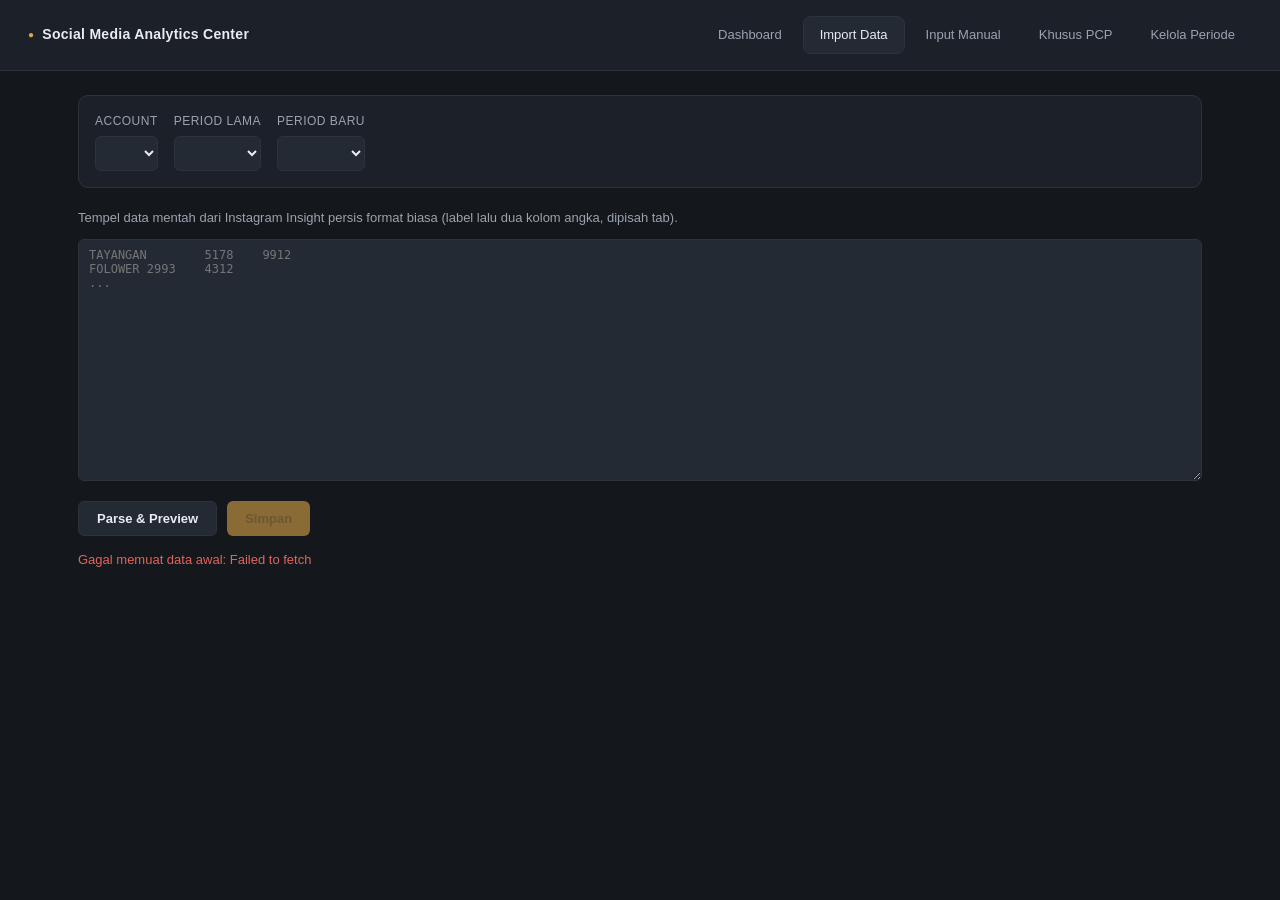
<file: input-import.html>
<!--
******************************************************************
 PROJECT      : Social Media Analytics Center
 MODULE       : Frontend - Web App
 FILE         : input-import.html
 VERSION      : v1.1.1
 AUTHOR       : Jimmy Team (dibantu Claude)
 CREATED      : 2026-08-19
 LAST UPDATE  : 2026-08-19

 DESCRIPTION
 ------------------------------------------------------------------
 Halaman Import Data — tempel teks mentah Instagram Insight,
 parse & preview, lalu simpan ke database. Dipecah dari
 index.html v1.0.0 (dulu tab "Import (Paste Data)").

 VERSION HISTORY
 ------------------------------------------------------------------
 v1.0.0
 - Initial Release.

 v1.1.0
 - Menambahkan link nav "Kelola Periode" (manage-periods.html).

 v1.1.1
 - Menambahkan query version (?v=x.x.x) di setiap <script>/<link>
   untuk cache busting (lihat index.html v1.2.1).

 DEPENDENCIES
 ------------------------------------------------------------------
 Required : css/app.css, js/api.js, js/common.js, js/input-import.js
******************************************************************
-->
<!DOCTYPE html>
<html lang="id">
<head>
<meta charset="UTF-8">
<meta name="viewport" content="width=device-width, initial-scale=1.0">
<title>Import Data — Social Media Analytics Center</title>
<link rel="stylesheet" href="css/app.css?v=1.4.0">
</head>
<body>

<header class="topbar">
  <div class="brand">
    <span class="brand-mark">●</span>
    <span class="brand-text">Social Media Analytics Center</span>
  </div>
  <nav class="page-nav">
    <a href="index.html" class="nav-link">Dashboard</a>
    <a href="input-import.html" class="nav-link active">Import Data</a>
    <a href="input-manual.html" class="nav-link">Input Manual</a>
    <a href="input-pcp.html" class="nav-link">Khusus PCP</a>
    <a href="manage-periods.html" class="nav-link">Kelola Periode</a>
  </nav>
</header>

<main>
  <section class="page">
    <div class="controls-bar">
      <label>Account
        <select id="i-account"></select>
      </label>
      <label>Period Lama
        <select id="i-period-old"></select>
      </label>
      <label>Period Baru
        <select id="i-period-new"></select>
      </label>
    </div>

    <p class="hint">Tempel data mentah dari Instagram Insight persis format biasa (label lalu dua kolom angka, dipisah tab).</p>
    <textarea id="i-raw" rows="16" placeholder="TAYANGAN&#9;5178&#9;9912&#10;FOLOWER&#9;2993&#9;4312&#10;..."></textarea>
    <div class="button-row">
      <button id="i-preview" class="btn-secondary">Parse &amp; Preview</button>
      <button id="i-save" class="btn-primary" disabled>Simpan</button>
    </div>
    <div id="i-preview-area"></div>
    <div id="i-status" class="status-msg"></div>
  </section>
</main>

<script src="js/api.js?v=1.0.2"></script>
<script src="js/common.js?v=1.1.0"></script>
<script src="js/input-import.js?v=1.1.0"></script>
</body>
</html>
</file>
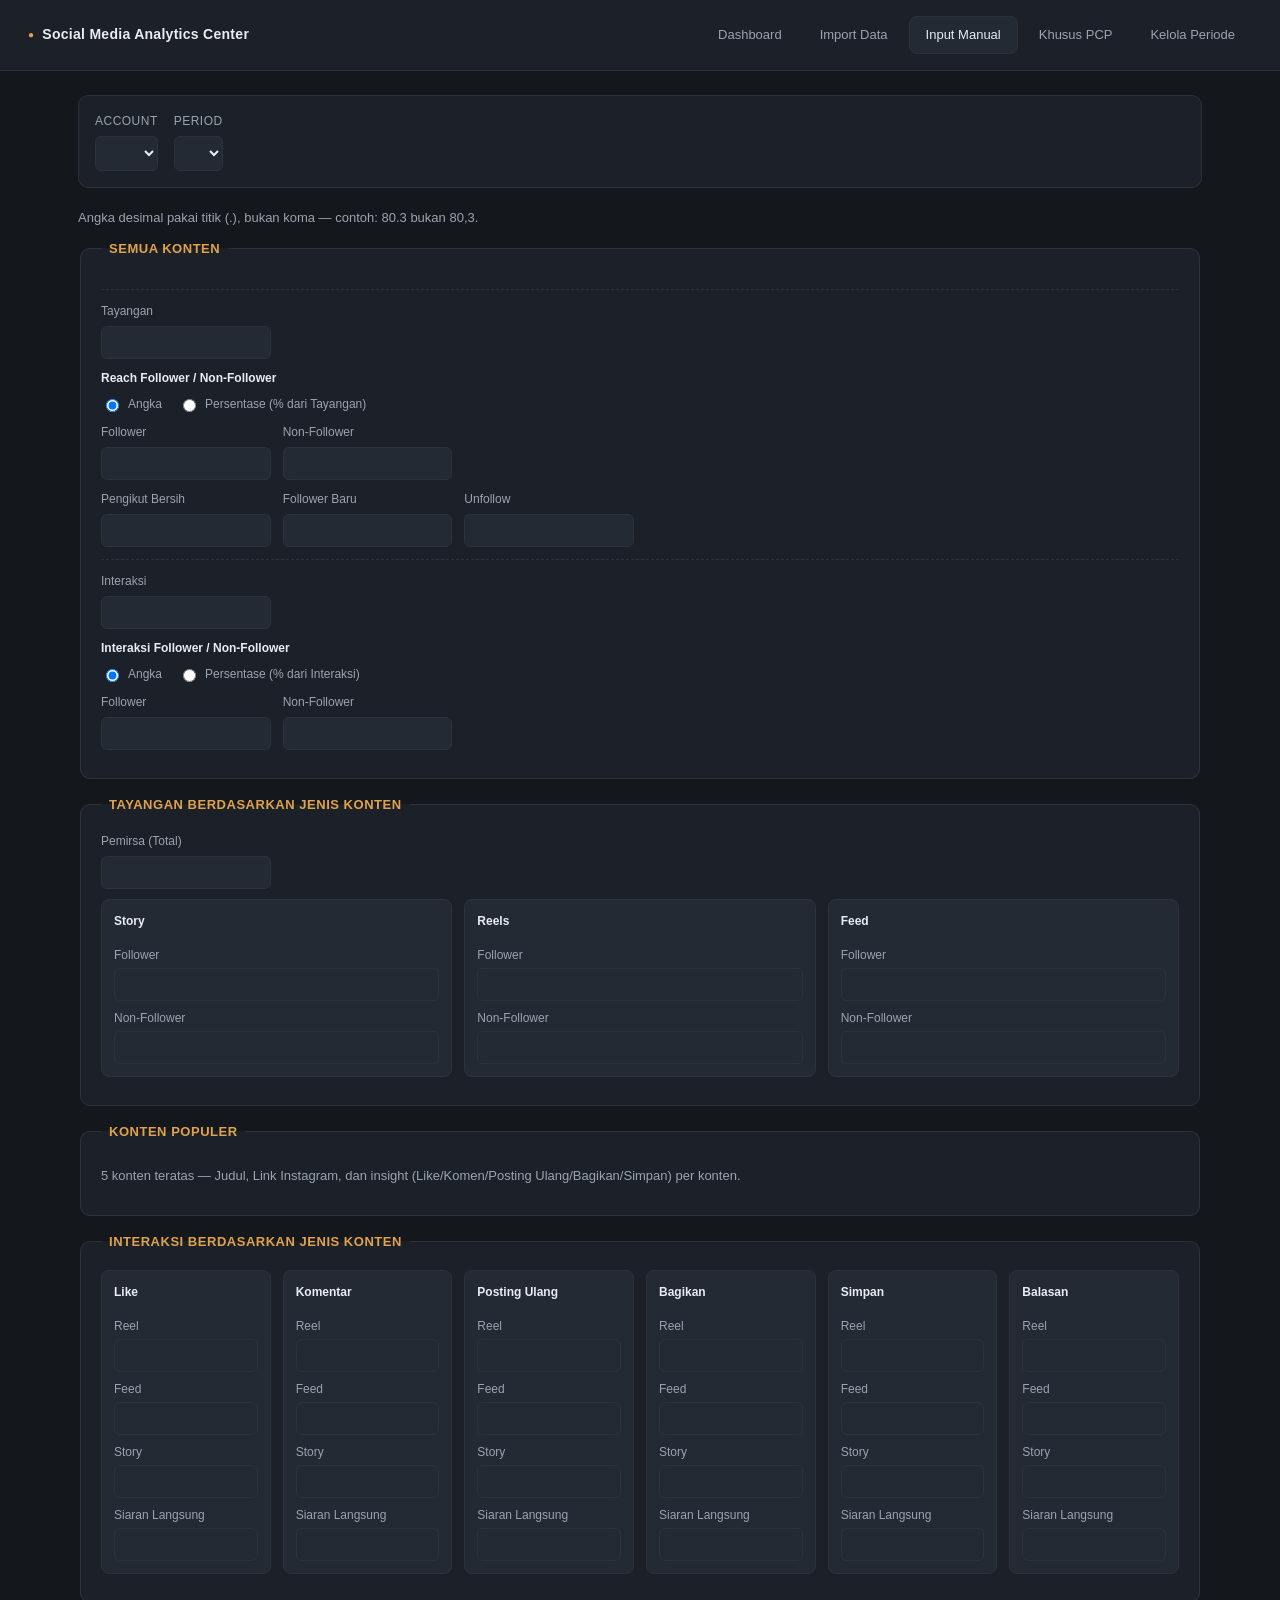
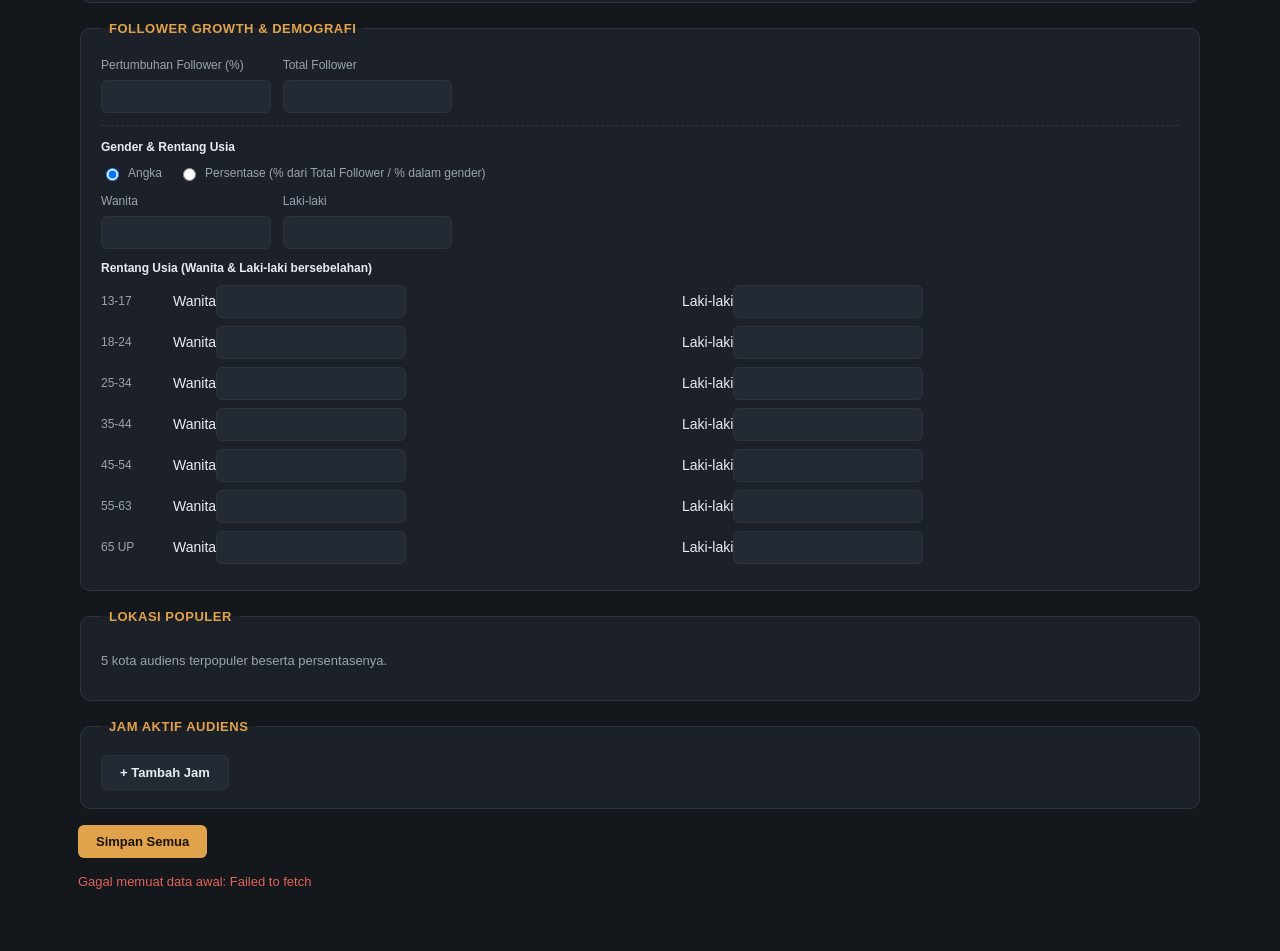
<file: input-manual.html>
<!--
******************************************************************
 PROJECT      : Social Media Analytics Center
 MODULE       : Frontend - Web App
 FILE         : input-manual.html
 VERSION      : v2.2.0
 AUTHOR       : Jimmy Team (dibantu Claude)
 CREATED      : 2026-08-19
 LAST UPDATE  : 2026-08-19

 DESCRIPTION
 ------------------------------------------------------------------
 Halaman Input Manual — form lengkap semua field data satu periode.

 VERSION HISTORY
 ------------------------------------------------------------------
 v1.0.0
 - Initial Release. Form per-baris via dropdown Sheet Tujuan.

 v2.0.0 — REDESIGN TOTAL
 - Diganti jadi satu form utuh semua field, dengan toggle
   Angka/Persentase untuk field yang rawan dikirim dalam format persen.

 v2.1.0
 - Konten Populer: field Tag diganti Link, ditambah insight
   per-konten (Like, Komen, Posting Ulang, Bagikan, Simpan).
 - Engagement: struktur dibalik — header per metrik.
 - Rentang Usia: satu baris per rentang usia.
 - Ditambahkan section baru "Lokasi Populer".

 v2.1.1
 - Label "Nama Negara" diganti "Nama Kota".

 v2.1.2
 - Menambahkan query version (?v=x.x.x) di setiap <script>/<link>
   untuk cache busting.

 v2.2.0
 - Restrukturisasi urutan & pengelompokan field (tidak ada
   perubahan ID, jadi input-manual.js TIDAK PERLU diganti):
   1. "Semua Konten" dipecah jadi 3 blok berkelompok:
      (a) Tayangan + toggle Reach Follower/Non-Follower jadi satu
          blok, (b) Pengikut Bersih + Follower Baru + Unfollow jadi
          satu baris, (c) Interaksi + toggle Interaksi Follower/
          Non-Follower jadi satu blok.
   2. Section "Engagement per Metrik" di-rename jadi "Interaksi
      Berdasarkan Jenis Konten" dan dipindah ke urutan tepat
      setelah Konten Populer (sebelumnya di bawah Lokasi Populer).
   3. Section "Lokasi Populer" dipindah ke setelah Follower Growth
      & Demografi (sebelumnya sebelum Engagement).
 - Urutan akhir: Semua Konten -> Tayangan Berdasarkan Jenis Konten
   -> Konten Populer -> Interaksi Berdasarkan Jenis Konten ->
   Follower Growth & Demografi -> Lokasi Populer -> Jam Aktif.

 DEPENDENCIES
 ------------------------------------------------------------------
 Required : css/app.css, js/api.js, js/common.js, js/input-manual.js

 CATATAN SHEET
 ------------------------------------------------------------------
 Sheet TOP_CONTENT butuh kolom tambahan: like, komen, posting_ulang,
 bagikan, simpan (selain account_id, period_id, rank, content_type,
 title, tag, link yang sudah ada).
 Sheet baru TOP_LOCATIONS butuh kolom: account_id, period_id, rank,
 location_name, percentage.
******************************************************************
-->
<!DOCTYPE html>
<html lang="id">
<head>
<meta charset="UTF-8">
<meta name="viewport" content="width=device-width, initial-scale=1.0">
<title>Input Manual — Social Media Analytics Center</title>
<link rel="stylesheet" href="css/app.css?v=1.4.0">
</head>
<body>

<header class="topbar">
  <div class="brand">
    <span class="brand-mark">●</span>
    <span class="brand-text">Social Media Analytics Center</span>
  </div>
  <nav class="page-nav">
    <a href="index.html" class="nav-link">Dashboard</a>
    <a href="input-import.html" class="nav-link">Import Data</a>
    <a href="input-manual.html" class="nav-link active">Input Manual</a>
    <a href="input-pcp.html" class="nav-link">Khusus PCP</a>
    <a href="manage-periods.html" class="nav-link">Kelola Periode</a>
  </nav>
</header>

<main>
  <section class="page">

    <div class="controls-bar">
      <label>Account
        <select id="mf-account"></select>
      </label>
      <label>Period
        <select id="mf-period"></select>
      </label>
    </div>
    <p class="hint">Angka desimal pakai titik (.), bukan koma — contoh: 80.3 bukan 80,3.</p>

    <!-- ============ 1. SEMUA KONTEN ============ -->
    <fieldset class="form-section">
      <legend>Semua Konten</legend>

      <!-- Blok A: Tayangan + Reach Follower/Non-Follower -->
      <div class="mode-toggle-block">
        <div class="field-grid">
          <label>Tayangan<input type="number" id="mf-tayangan"></label>
        </div>
        <span class="mode-toggle-title">Reach Follower / Non-Follower</span>
        <div class="mode-toggle">
          <label><input type="radio" name="mf-reach-mode" value="COUNT" checked> Angka</label>
          <label><input type="radio" name="mf-reach-mode" value="PERCENT"> Persentase (% dari Tayangan)</label>
        </div>
        <div class="field-grid">
          <label>Follower<input type="number" step="0.01" id="mf-reach-follower"></label>
          <label>Non-Follower<input type="number" step="0.01" id="mf-reach-nonfollower"></label>
        </div>
      </div>

      <!-- Blok B: Pengikut Bersih + Follower Baru + Unfollow -->
      <div class="field-grid">
        <label>Pengikut Bersih<input type="number" id="mf-pengikut-bersih"></label>
        <label>Follower Baru<input type="number" id="mf-follower-baru"></label>
        <label>Unfollow<input type="number" id="mf-unfollow"></label>
      </div>

      <!-- Blok C: Interaksi + Interaksi Follower/Non-Follower -->
      <div class="mode-toggle-block">
        <div class="field-grid">
          <label>Interaksi<input type="number" id="mf-interaksi"></label>
        </div>
        <span class="mode-toggle-title">Interaksi Follower / Non-Follower</span>
        <div class="mode-toggle">
          <label><input type="radio" name="mf-interaksi-mode" value="COUNT" checked> Angka</label>
          <label><input type="radio" name="mf-interaksi-mode" value="PERCENT"> Persentase (% dari Interaksi)</label>
        </div>
        <div class="field-grid">
          <label>Follower<input type="number" step="0.01" id="mf-interaksi-follower"></label>
          <label>Non-Follower<input type="number" step="0.01" id="mf-interaksi-nonfollower"></label>
        </div>
      </div>
    </fieldset>

    <!-- ============ 2. TAYANGAN BERDASARKAN JENIS KONTEN ============ -->
    <fieldset class="form-section">
      <legend>Tayangan Berdasarkan Jenis Konten</legend>
      <div class="field-grid">
        <label>Pemirsa (Total)<input type="number" id="mf-pemirsa"></label>
      </div>
      <div class="field-grid three-col">
        <div>
          <span class="mode-toggle-title">Story</span>
          <label>Follower<input type="number" id="mf-story-follower"></label>
          <label>Non-Follower<input type="number" id="mf-story-nonfollower"></label>
        </div>
        <div>
          <span class="mode-toggle-title">Reels</span>
          <label>Follower<input type="number" id="mf-reels-follower"></label>
          <label>Non-Follower<input type="number" id="mf-reels-nonfollower"></label>
        </div>
        <div>
          <span class="mode-toggle-title">Feed</span>
          <label>Follower<input type="number" id="mf-feed-follower"></label>
          <label>Non-Follower<input type="number" id="mf-feed-nonfollower"></label>
        </div>
      </div>
    </fieldset>

    <!-- ============ 3. KONTEN POPULAR ============ -->
    <fieldset class="form-section">
      <legend>Konten Populer</legend>
      <p class="hint">5 konten teratas — Judul, Link Instagram, dan insight (Like/Komen/Posting Ulang/Bagikan/Simpan) per konten.</p>
      <div id="mf-top-content-rows"></div>
    </fieldset>

    <!-- ============ 4. INTERAKSI BERDASARKAN JENIS KONTEN ============ -->
    <fieldset class="form-section">
      <legend>Interaksi Berdasarkan Jenis Konten</legend>
      <div class="field-grid four-col">
        <div>
          <span class="mode-toggle-title">Like</span>
          <label>Reel<input type="number" id="mf-eng-reels-like"></label>
          <label>Feed<input type="number" id="mf-eng-feed-like"></label>
          <label>Story<input type="number" id="mf-eng-story-like"></label>
          <label>Siaran Langsung<input type="number" id="mf-eng-live-like"></label>
        </div>
        <div>
          <span class="mode-toggle-title">Komentar</span>
          <label>Reel<input type="number" id="mf-eng-reels-komen"></label>
          <label>Feed<input type="number" id="mf-eng-feed-komen"></label>
          <label>Story<input type="number" id="mf-eng-story-komen"></label>
          <label>Siaran Langsung<input type="number" id="mf-eng-live-komen"></label>
        </div>
        <div>
          <span class="mode-toggle-title">Posting Ulang</span>
          <label>Reel<input type="number" id="mf-eng-reels-posting_ulang"></label>
          <label>Feed<input type="number" id="mf-eng-feed-posting_ulang"></label>
          <label>Story<input type="number" id="mf-eng-story-posting_ulang"></label>
          <label>Siaran Langsung<input type="number" id="mf-eng-live-posting_ulang"></label>
        </div>
        <div>
          <span class="mode-toggle-title">Bagikan</span>
          <label>Reel<input type="number" id="mf-eng-reels-bagikan"></label>
          <label>Feed<input type="number" id="mf-eng-feed-bagikan"></label>
          <label>Story<input type="number" id="mf-eng-story-bagikan"></label>
          <label>Siaran Langsung<input type="number" id="mf-eng-live-bagikan"></label>
        </div>
        <div>
          <span class="mode-toggle-title">Simpan</span>
          <label>Reel<input type="number" id="mf-eng-reels-simpan"></label>
          <label>Feed<input type="number" id="mf-eng-feed-simpan"></label>
          <label>Story<input type="number" id="mf-eng-story-simpan"></label>
          <label>Siaran Langsung<input type="number" id="mf-eng-live-simpan"></label>
        </div>
        <div>
          <span class="mode-toggle-title">Balasan</span>
          <label>Reel<input type="number" id="mf-eng-reels-balasan"></label>
          <label>Feed<input type="number" id="mf-eng-feed-balasan"></label>
          <label>Story<input type="number" id="mf-eng-story-balasan"></label>
          <label>Siaran Langsung<input type="number" id="mf-eng-live-balasan"></label>
        </div>
      </div>
    </fieldset>

    <!-- ============ 5. FOLLOWER GROWTH + RENTANG USIA ============ -->
    <fieldset class="form-section">
      <legend>Follower Growth &amp; Demografi</legend>
      <div class="field-grid">
        <label>Pertumbuhan Follower (%)<input type="number" step="0.01" id="mf-growth-percent"></label>
        <label>Total Follower<input type="number" id="mf-total-follower"></label>
      </div>

      <div class="mode-toggle-block">
        <span class="mode-toggle-title">Gender &amp; Rentang Usia</span>
        <div class="mode-toggle">
          <label><input type="radio" name="mf-gender-mode" value="COUNT" checked> Angka</label>
          <label><input type="radio" name="mf-gender-mode" value="PERCENT"> Persentase (% dari Total Follower / % dalam gender)</label>
        </div>
        <div class="field-grid">
          <label>Wanita<input type="number" step="0.01" id="mf-wanita"></label>
          <label>Laki-laki<input type="number" step="0.01" id="mf-lakilaki"></label>
        </div>

        <span class="mode-toggle-title">Rentang Usia (Wanita &amp; Laki-laki bersebelahan)</span>
        <div class="age-row">
          <span class="age-row-label">13-17</span>
          <label>Wanita<input type="number" step="0.01" id="mf-age-wanita-13-17"></label>
          <label>Laki-laki<input type="number" step="0.01" id="mf-age-pria-13-17"></label>
        </div>
        <div class="age-row">
          <span class="age-row-label">18-24</span>
          <label>Wanita<input type="number" step="0.01" id="mf-age-wanita-18-24"></label>
          <label>Laki-laki<input type="number" step="0.01" id="mf-age-pria-18-24"></label>
        </div>
        <div class="age-row">
          <span class="age-row-label">25-34</span>
          <label>Wanita<input type="number" step="0.01" id="mf-age-wanita-25-34"></label>
          <label>Laki-laki<input type="number" step="0.01" id="mf-age-pria-25-34"></label>
        </div>
        <div class="age-row">
          <span class="age-row-label">35-44</span>
          <label>Wanita<input type="number" step="0.01" id="mf-age-wanita-35-44"></label>
          <label>Laki-laki<input type="number" step="0.01" id="mf-age-pria-35-44"></label>
        </div>
        <div class="age-row">
          <span class="age-row-label">45-54</span>
          <label>Wanita<input type="number" step="0.01" id="mf-age-wanita-45-54"></label>
          <label>Laki-laki<input type="number" step="0.01" id="mf-age-pria-45-54"></label>
        </div>
        <div class="age-row">
          <span class="age-row-label">55-63</span>
          <label>Wanita<input type="number" step="0.01" id="mf-age-wanita-55-63"></label>
          <label>Laki-laki<input type="number" step="0.01" id="mf-age-pria-55-63"></label>
        </div>
        <div class="age-row">
          <span class="age-row-label">65 UP</span>
          <label>Wanita<input type="number" step="0.01" id="mf-age-wanita-65-up"></label>
          <label>Laki-laki<input type="number" step="0.01" id="mf-age-pria-65-up"></label>
        </div>
      </div>
    </fieldset>

    <!-- ============ 6. LOKASI POPULER ============ -->
    <fieldset class="form-section">
      <legend>Lokasi Populer</legend>
      <p class="hint">5 kota audiens terpopuler beserta persentasenya.</p>
      <div id="mf-top-location-rows"></div>
    </fieldset>

    <!-- ============ 7. JAM AKTIV ============ -->
    <fieldset class="form-section">
      <legend>Jam Aktif Audiens</legend>
      <div id="mf-activity-rows"></div>
      <button id="mf-activity-add" type="button" class="btn-secondary">+ Tambah Jam</button>
    </fieldset>

    <div class="button-row">
      <button id="mf-save" class="btn-primary">Simpan Semua</button>
    </div>
    <div id="mf-status" class="status-msg"></div>

  </section>
</main>

<script src="js/api.js?v=1.0.2"></script>
<script src="js/common.js?v=1.1.0"></script>
<script src="js/input-manual.js?v=2.1.1"></script>
</body>
</html>
</file>
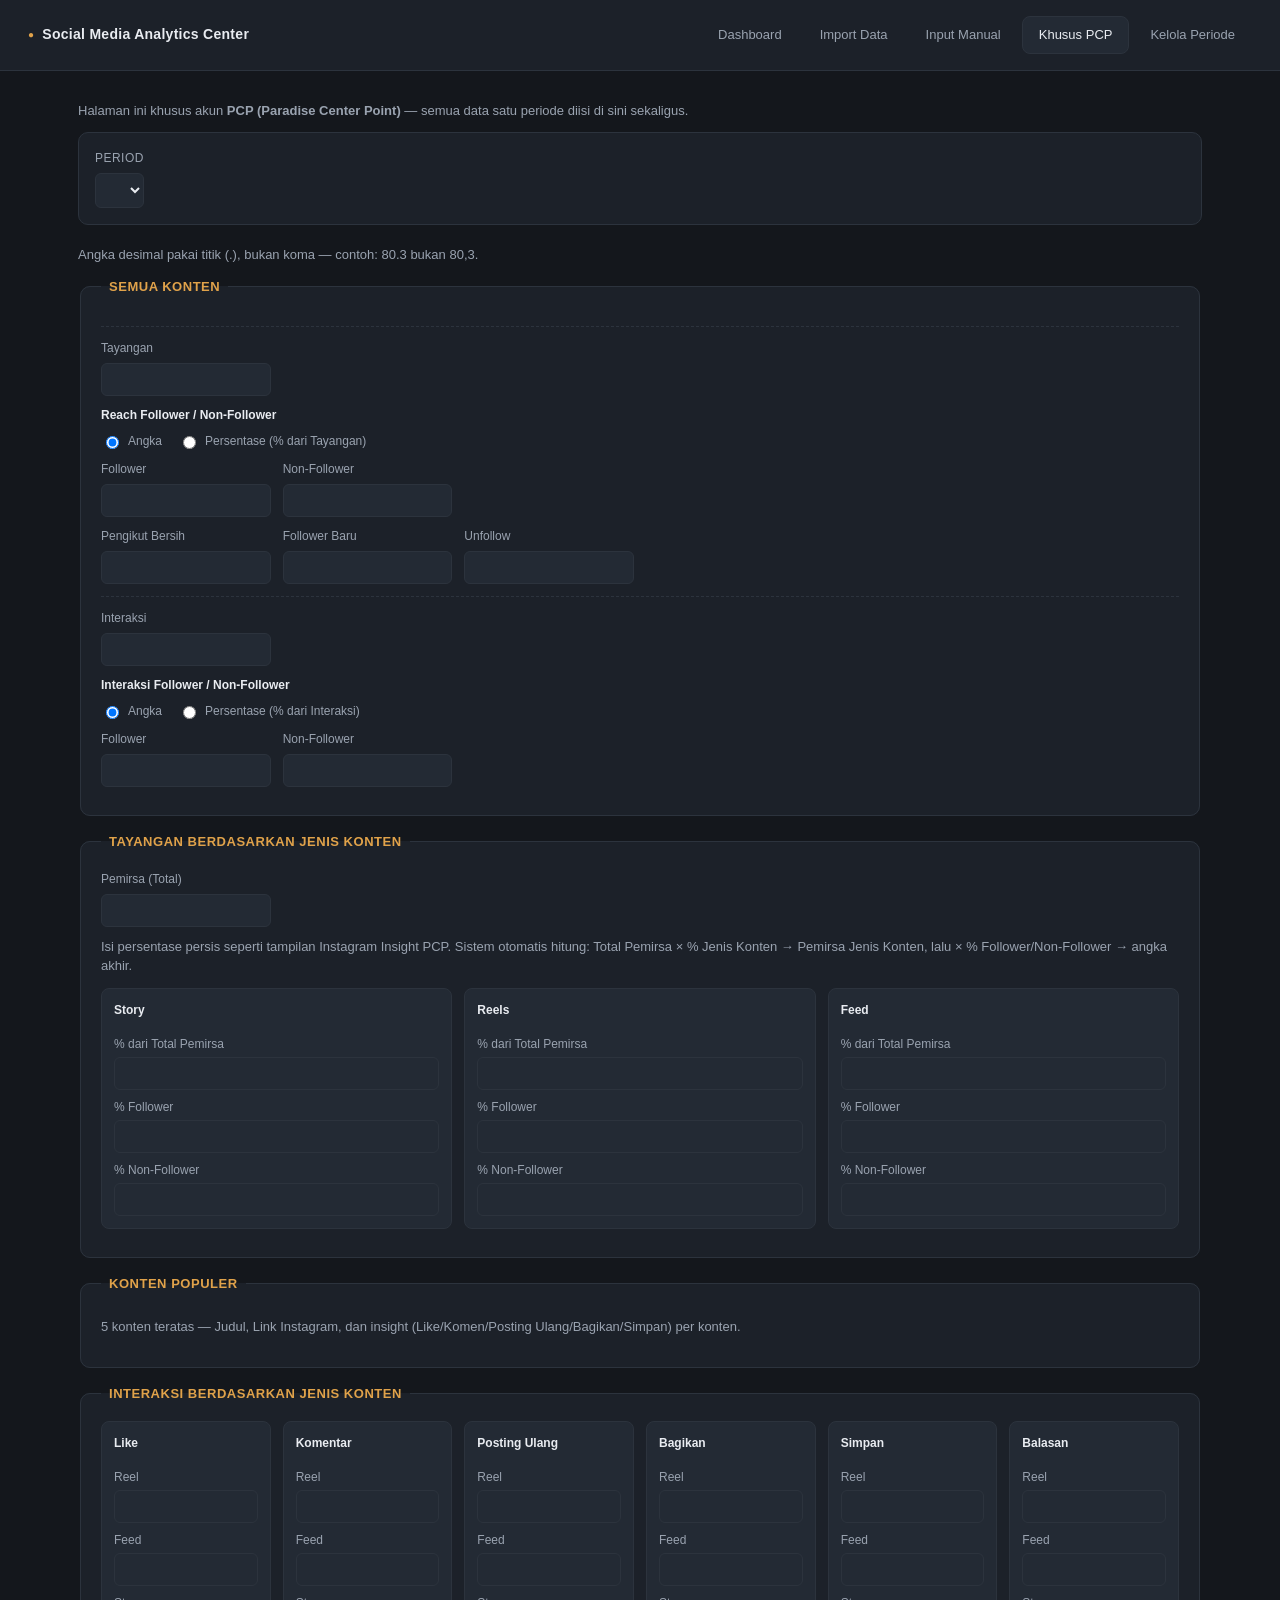
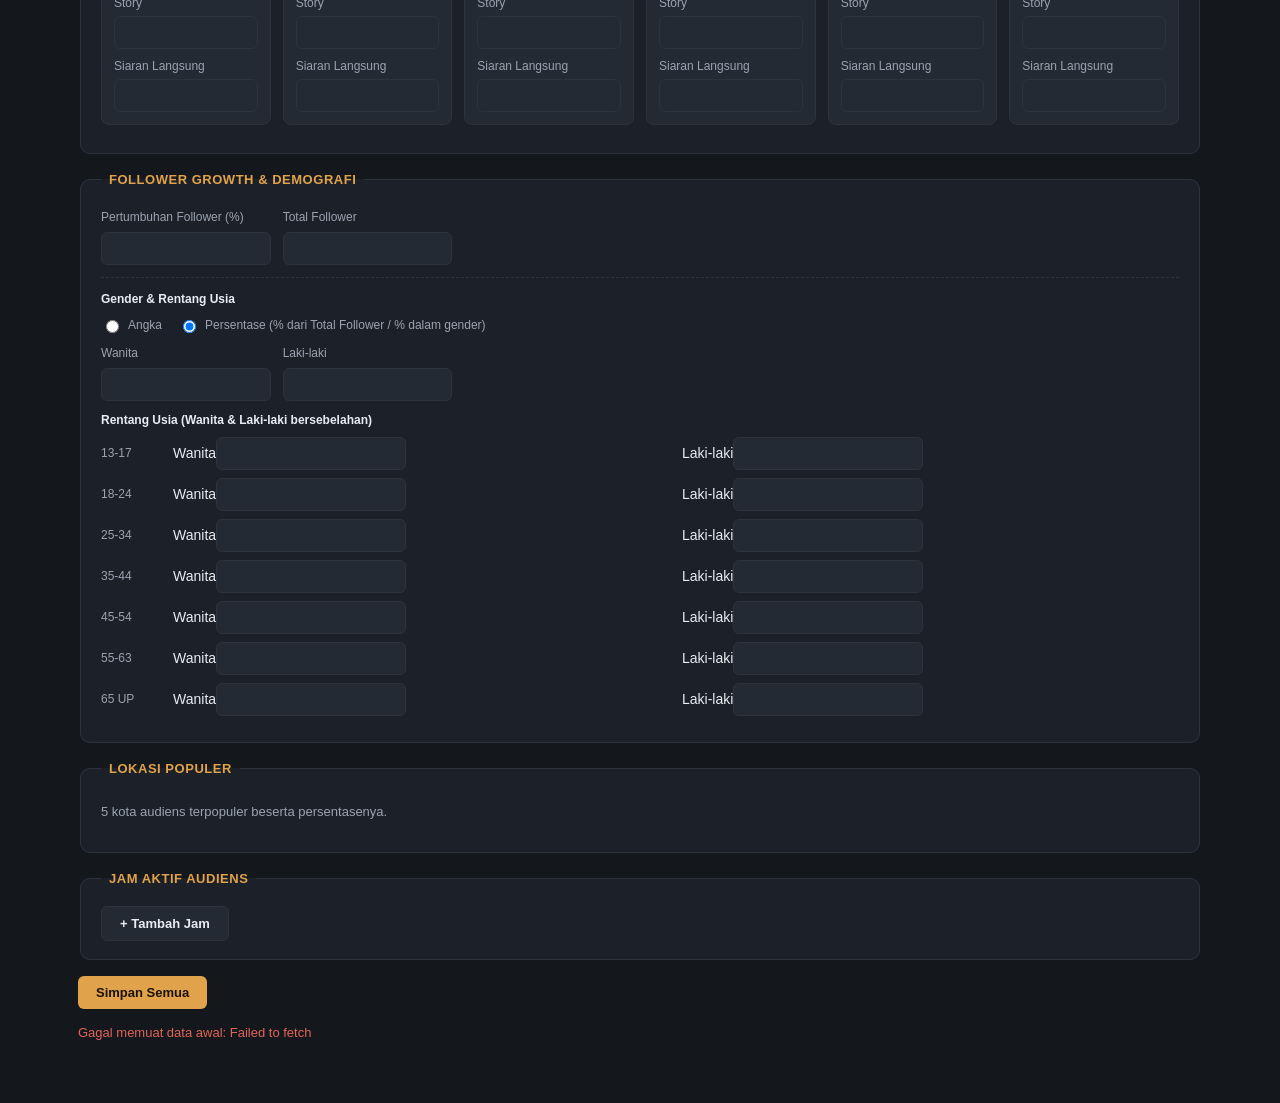
<file: input-pcp.html>
<!--
******************************************************************
 PROJECT      : Social Media Analytics Center
 MODULE       : Frontend - Web App
 FILE         : input-pcp.html
 VERSION      : v2.0.0
 AUTHOR       : Jimmy Team (dibantu Claude)
 CREATED      : 2026-08-19
 LAST UPDATE  : 2026-08-19

 DESCRIPTION
 ------------------------------------------------------------------
 Halaman Khusus PCP — REDESIGN TOTAL. Sebelumnya cuma berisi 2
 section (Pemirsa & Demografi) yang harus dilengkapi lewat halaman
 Input Manual terpisah untuk field lainnya. Sekarang satu halaman
 utuh persis struktur Input Manual (Semua Konten, Tayangan per
 Jenis Konten, Konten Populer, Interaksi per Jenis Konten, Follower
 Growth & Demografi, Lokasi Populer, Jam Aktif) — semua diisi dan
 disimpan sekali klik lewat action saveManualFull yang sama.

 Satu-satunya bagian yang beda dari Input Manual biasa: "Tayangan
 Berdasarkan Jenis Konten" diisi dalam bentuk PERSENTASE bertingkat
 (sesuai format Instagram Insight akun PCP), dihitung otomatis di
 browser jadi angka Follower/Non-Follower per jenis konten sebelum
 dikirim — TIDAK LAGI lewat action savePcpReachInput/
 savePcpAudienceInput yang lama (sheet PCP_REACH_INPUT dan
 PCP_AUDIENCE_INPUT jadi tidak terpakai lagi, boleh dibiarkan kosong).

 VERSION HISTORY
 ------------------------------------------------------------------
 v1.0.0
 - Initial Release. 2 section (Reach & Audience), pakai action
   savePcpReachInput/savePcpAudienceInput terpisah dari Input Manual.

 v1.1.0
 - Menambahkan link nav "Kelola Periode".

 v2.0.0 — REDESIGN TOTAL
 - Diganti jadi form lengkap 1 halaman (7 section, sama seperti
   Input Manual v2.2.0), account dikunci ke PCP (tidak ada dropdown
   Account). Section Tayangan per Jenis Konten pakai rumus
   persentase bertingkat, dihitung di browser (lihat input-pcp.js).
 - Semua field dikirim jadi satu lewat action saveManualFull —
   tidak perlu lagi action khusus PCP di backend.

 DEPENDENCIES
 ------------------------------------------------------------------
 Required : css/app.css, js/api.js, js/common.js, js/input-pcp.js

 CATATAN SHEET
 ------------------------------------------------------------------
 Sama seperti Input Manual: sheet TOP_CONTENT butuh kolom like,
 komen, posting_ulang, bagikan, simpan; sheet TOP_LOCATIONS harus
 sudah dibuat (account_id, period_id, rank, location_name, percentage).
 Sheet PCP_REACH_INPUT dan PCP_AUDIENCE_INPUT TIDAK dipakai lagi
 sejak versi ini — boleh dibiarkan kosong, tidak perlu dihapus.
******************************************************************
-->
<!DOCTYPE html>
<html lang="id">
<head>
<meta charset="UTF-8">
<meta name="viewport" content="width=device-width, initial-scale=1.0">
<title>Khusus PCP — Social Media Analytics Center</title>
<link rel="stylesheet" href="css/app.css?v=1.4.0">
</head>
<body>

<header class="topbar">
  <div class="brand">
    <span class="brand-mark">●</span>
    <span class="brand-text">Social Media Analytics Center</span>
  </div>
  <nav class="page-nav">
    <a href="index.html" class="nav-link">Dashboard</a>
    <a href="input-import.html" class="nav-link">Import Data</a>
    <a href="input-manual.html" class="nav-link">Input Manual</a>
    <a href="input-pcp.html" class="nav-link active">Khusus PCP</a>
    <a href="manage-periods.html" class="nav-link">Kelola Periode</a>
  </nav>
</header>

<main>
  <section class="page">

    <p class="hint">Halaman ini khusus akun <b>PCP (Paradise Center Point)</b> — semua data satu periode diisi di sini sekaligus.</p>
    <div class="controls-bar">
      <label>Period
        <select id="pf-period"></select>
      </label>
    </div>
    <p class="hint">Angka desimal pakai titik (.), bukan koma — contoh: 80.3 bukan 80,3.</p>

    <!-- ============ 1. SEMUA KONTEN ============ -->
    <fieldset class="form-section">
      <legend>Semua Konten</legend>

      <div class="mode-toggle-block">
        <div class="field-grid">
          <label>Tayangan<input type="number" id="pf-tayangan"></label>
        </div>
        <span class="mode-toggle-title">Reach Follower / Non-Follower</span>
        <div class="mode-toggle">
          <label><input type="radio" name="pf-reach-mode" value="COUNT" checked> Angka</label>
          <label><input type="radio" name="pf-reach-mode" value="PERCENT"> Persentase (% dari Tayangan)</label>
        </div>
        <div class="field-grid">
          <label>Follower<input type="number" step="0.01" id="pf-reach-follower"></label>
          <label>Non-Follower<input type="number" step="0.01" id="pf-reach-nonfollower"></label>
        </div>
      </div>

      <div class="field-grid">
        <label>Pengikut Bersih<input type="number" id="pf-pengikut-bersih"></label>
        <label>Follower Baru<input type="number" id="pf-follower-baru"></label>
        <label>Unfollow<input type="number" id="pf-unfollow"></label>
      </div>

      <div class="mode-toggle-block">
        <div class="field-grid">
          <label>Interaksi<input type="number" id="pf-interaksi"></label>
        </div>
        <span class="mode-toggle-title">Interaksi Follower / Non-Follower</span>
        <div class="mode-toggle">
          <label><input type="radio" name="pf-interaksi-mode" value="COUNT" checked> Angka</label>
          <label><input type="radio" name="pf-interaksi-mode" value="PERCENT"> Persentase (% dari Interaksi)</label>
        </div>
        <div class="field-grid">
          <label>Follower<input type="number" step="0.01" id="pf-interaksi-follower"></label>
          <label>Non-Follower<input type="number" step="0.01" id="pf-interaksi-nonfollower"></label>
        </div>
      </div>
    </fieldset>

    <!-- ============ 2. TAYANGAN BERDASARKAN JENIS KONTEN (RUMUS PCP) ============ -->
    <fieldset class="form-section">
      <legend>Tayangan Berdasarkan Jenis Konten</legend>
      <div class="field-grid">
        <label>Pemirsa (Total)<input type="number" id="pf-pemirsa"></label>
      </div>
      <p class="hint">Isi persentase persis seperti tampilan Instagram Insight PCP. Sistem otomatis hitung: Total Pemirsa × % Jenis Konten → Pemirsa Jenis Konten, lalu × % Follower/Non-Follower → angka akhir.</p>
      <div class="field-grid three-col">
        <div>
          <span class="mode-toggle-title">Story</span>
          <label>% dari Total Pemirsa<input type="number" step="0.01" id="pf-story-content-percent"></label>
          <label>% Follower<input type="number" step="0.01" id="pf-story-follower-percent"></label>
          <label>% Non-Follower<input type="number" step="0.01" id="pf-story-nonfollower-percent"></label>
        </div>
        <div>
          <span class="mode-toggle-title">Reels</span>
          <label>% dari Total Pemirsa<input type="number" step="0.01" id="pf-reels-content-percent"></label>
          <label>% Follower<input type="number" step="0.01" id="pf-reels-follower-percent"></label>
          <label>% Non-Follower<input type="number" step="0.01" id="pf-reels-nonfollower-percent"></label>
        </div>
        <div>
          <span class="mode-toggle-title">Feed</span>
          <label>% dari Total Pemirsa<input type="number" step="0.01" id="pf-feed-content-percent"></label>
          <label>% Follower<input type="number" step="0.01" id="pf-feed-follower-percent"></label>
          <label>% Non-Follower<input type="number" step="0.01" id="pf-feed-nonfollower-percent"></label>
        </div>
      </div>
    </fieldset>

    <!-- ============ 3. KONTEN POPULAR ============ -->
    <fieldset class="form-section">
      <legend>Konten Populer</legend>
      <p class="hint">5 konten teratas — Judul, Link Instagram, dan insight (Like/Komen/Posting Ulang/Bagikan/Simpan) per konten.</p>
      <div id="pf-top-content-rows"></div>
    </fieldset>

    <!-- ============ 4. INTERAKSI BERDASARKAN JENIS KONTEN ============ -->
    <fieldset class="form-section">
      <legend>Interaksi Berdasarkan Jenis Konten</legend>
      <div class="field-grid four-col">
        <div>
          <span class="mode-toggle-title">Like</span>
          <label>Reel<input type="number" id="pf-eng-reels-like"></label>
          <label>Feed<input type="number" id="pf-eng-feed-like"></label>
          <label>Story<input type="number" id="pf-eng-story-like"></label>
          <label>Siaran Langsung<input type="number" id="pf-eng-live-like"></label>
        </div>
        <div>
          <span class="mode-toggle-title">Komentar</span>
          <label>Reel<input type="number" id="pf-eng-reels-komen"></label>
          <label>Feed<input type="number" id="pf-eng-feed-komen"></label>
          <label>Story<input type="number" id="pf-eng-story-komen"></label>
          <label>Siaran Langsung<input type="number" id="pf-eng-live-komen"></label>
        </div>
        <div>
          <span class="mode-toggle-title">Posting Ulang</span>
          <label>Reel<input type="number" id="pf-eng-reels-posting_ulang"></label>
          <label>Feed<input type="number" id="pf-eng-feed-posting_ulang"></label>
          <label>Story<input type="number" id="pf-eng-story-posting_ulang"></label>
          <label>Siaran Langsung<input type="number" id="pf-eng-live-posting_ulang"></label>
        </div>
        <div>
          <span class="mode-toggle-title">Bagikan</span>
          <label>Reel<input type="number" id="pf-eng-reels-bagikan"></label>
          <label>Feed<input type="number" id="pf-eng-feed-bagikan"></label>
          <label>Story<input type="number" id="pf-eng-story-bagikan"></label>
          <label>Siaran Langsung<input type="number" id="pf-eng-live-bagikan"></label>
        </div>
        <div>
          <span class="mode-toggle-title">Simpan</span>
          <label>Reel<input type="number" id="pf-eng-reels-simpan"></label>
          <label>Feed<input type="number" id="pf-eng-feed-simpan"></label>
          <label>Story<input type="number" id="pf-eng-story-simpan"></label>
          <label>Siaran Langsung<input type="number" id="pf-eng-live-simpan"></label>
        </div>
        <div>
          <span class="mode-toggle-title">Balasan</span>
          <label>Reel<input type="number" id="pf-eng-reels-balasan"></label>
          <label>Feed<input type="number" id="pf-eng-feed-balasan"></label>
          <label>Story<input type="number" id="pf-eng-story-balasan"></label>
          <label>Siaran Langsung<input type="number" id="pf-eng-live-balasan"></label>
        </div>
      </div>
    </fieldset>

    <!-- ============ 5. FOLLOWER GROWTH + RENTANG USIA ============ -->
    <fieldset class="form-section">
      <legend>Follower Growth &amp; Demografi</legend>
      <div class="field-grid">
        <label>Pertumbuhan Follower (%)<input type="number" step="0.01" id="pf-growth-percent"></label>
        <label>Total Follower<input type="number" id="pf-total-follower"></label>
      </div>

      <div class="mode-toggle-block">
        <span class="mode-toggle-title">Gender &amp; Rentang Usia</span>
        <div class="mode-toggle">
          <label><input type="radio" name="pf-gender-mode" value="COUNT"> Angka</label>
          <label><input type="radio" name="pf-gender-mode" value="PERCENT" checked> Persentase (% dari Total Follower / % dalam gender)</label>
        </div>
        <div class="field-grid">
          <label>Wanita<input type="number" step="0.01" id="pf-wanita"></label>
          <label>Laki-laki<input type="number" step="0.01" id="pf-lakilaki"></label>
        </div>

        <span class="mode-toggle-title">Rentang Usia (Wanita &amp; Laki-laki bersebelahan)</span>
        <div class="age-row">
          <span class="age-row-label">13-17</span>
          <label>Wanita<input type="number" step="0.01" id="pf-age-wanita-13-17"></label>
          <label>Laki-laki<input type="number" step="0.01" id="pf-age-pria-13-17"></label>
        </div>
        <div class="age-row">
          <span class="age-row-label">18-24</span>
          <label>Wanita<input type="number" step="0.01" id="pf-age-wanita-18-24"></label>
          <label>Laki-laki<input type="number" step="0.01" id="pf-age-pria-18-24"></label>
        </div>
        <div class="age-row">
          <span class="age-row-label">25-34</span>
          <label>Wanita<input type="number" step="0.01" id="pf-age-wanita-25-34"></label>
          <label>Laki-laki<input type="number" step="0.01" id="pf-age-pria-25-34"></label>
        </div>
        <div class="age-row">
          <span class="age-row-label">35-44</span>
          <label>Wanita<input type="number" step="0.01" id="pf-age-wanita-35-44"></label>
          <label>Laki-laki<input type="number" step="0.01" id="pf-age-pria-35-44"></label>
        </div>
        <div class="age-row">
          <span class="age-row-label">45-54</span>
          <label>Wanita<input type="number" step="0.01" id="pf-age-wanita-45-54"></label>
          <label>Laki-laki<input type="number" step="0.01" id="pf-age-pria-45-54"></label>
        </div>
        <div class="age-row">
          <span class="age-row-label">55-63</span>
          <label>Wanita<input type="number" step="0.01" id="pf-age-wanita-55-63"></label>
          <label>Laki-laki<input type="number" step="0.01" id="pf-age-pria-55-63"></label>
        </div>
        <div class="age-row">
          <span class="age-row-label">65 UP</span>
          <label>Wanita<input type="number" step="0.01" id="pf-age-wanita-65-up"></label>
          <label>Laki-laki<input type="number" step="0.01" id="pf-age-pria-65-up"></label>
        </div>
      </div>
    </fieldset>

    <!-- ============ 6. LOKASI POPULER ============ -->
    <fieldset class="form-section">
      <legend>Lokasi Populer</legend>
      <p class="hint">5 kota audiens terpopuler beserta persentasenya.</p>
      <div id="pf-top-location-rows"></div>
    </fieldset>

    <!-- ============ 7. JAM AKTIV ============ -->
    <fieldset class="form-section">
      <legend>Jam Aktif Audiens</legend>
      <div id="pf-activity-rows"></div>
      <button id="pf-activity-add" type="button" class="btn-secondary">+ Tambah Jam</button>
    </fieldset>

    <div class="button-row">
      <button id="pf-save" class="btn-primary">Simpan Semua</button>
    </div>
    <div id="pf-status" class="status-msg"></div>

  </section>
</main>

<script src="js/api.js?v=1.0.2"></script>
<script src="js/common.js?v=1.1.0"></script>
<script src="js/input-pcp.js?v=2.0.0"></script>
</body>
</html>
</file>
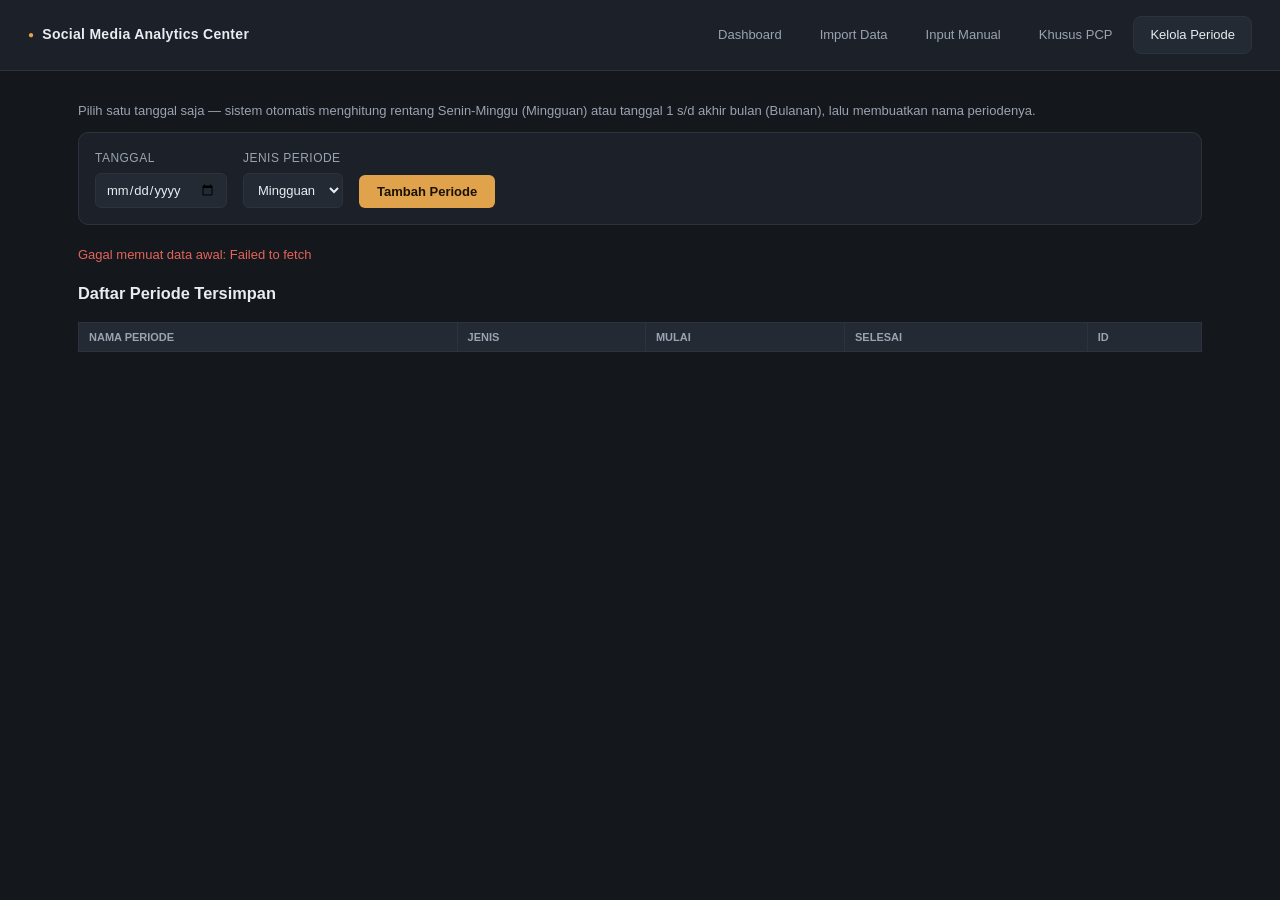
<file: manage-periods.html>
<!--
******************************************************************
 PROJECT      : Social Media Analytics Center
 MODULE       : Frontend - Web App
 FILE         : manage-periods.html
 VERSION      : v1.0.1
 AUTHOR       : Jimmy Team (dibantu Claude)
 CREATED      : 2026-08-19
 LAST UPDATE  : 2026-08-19

 DESCRIPTION
 ------------------------------------------------------------------
 Halaman Kelola Periode — tambah periode Mingguan/Bulanan cukup
 dengan memilih satu tanggal lewat date-picker. Sistem otomatis
 menghitung rentang tanggal, period_id, dan nama tampilannya,
 lalu menyimpannya ke sheet PERIODS. Tidak perlu edit sheet manual.

 VERSION HISTORY
 ------------------------------------------------------------------
 v1.0.0
 - Initial Release.

 v1.0.1
 - Menambahkan query version (?v=x.x.x) di setiap <script>/<link>
   untuk cache busting (lihat index.html v1.2.1).

 DEPENDENCIES
 ------------------------------------------------------------------
 Required : css/app.css, js/api.js, js/common.js, js/manage-periods.js
******************************************************************
-->
<!DOCTYPE html>
<html lang="id">
<head>
<meta charset="UTF-8">
<meta name="viewport" content="width=device-width, initial-scale=1.0">
<title>Kelola Periode — Social Media Analytics Center</title>
<link rel="stylesheet" href="css/app.css?v=1.3.0">
</head>
<body>

<header class="topbar">
  <div class="brand">
    <span class="brand-mark">●</span>
    <span class="brand-text">Social Media Analytics Center</span>
  </div>
  <nav class="page-nav">
    <a href="index.html" class="nav-link">Dashboard</a>
    <a href="input-import.html" class="nav-link">Import Data</a>
    <a href="input-manual.html" class="nav-link">Input Manual</a>
    <a href="input-pcp.html" class="nav-link">Khusus PCP</a>
    <a href="manage-periods.html" class="nav-link active">Kelola Periode</a>
  </nav>
</header>

<main>
  <section class="page">
    <p class="hint">Pilih satu tanggal saja — sistem otomatis menghitung rentang Senin-Minggu (Mingguan) atau tanggal 1 s/d akhir bulan (Bulanan), lalu membuatkan nama periodenya.</p>

    <div class="controls-bar">
      <label>Tanggal
        <input type="date" id="mp-date">
      </label>
      <label>Jenis Periode
        <select id="mp-type">
          <option value="WEEKLY">Mingguan</option>
          <option value="MONTHLY">Bulanan</option>
        </select>
      </label>
      <button id="mp-add" class="btn-primary">Tambah Periode</button>
    </div>
    <div id="mp-status" class="status-msg"></div>

    <h3>Daftar Periode Tersimpan</h3>
    <table class="preview-table" id="mp-list-table">
      <thead><tr><th>Nama Periode</th><th>Jenis</th><th>Mulai</th><th>Selesai</th><th>ID</th></tr></thead>
      <tbody id="mp-list-body"></tbody>
    </table>
  </section>
</main>

<script src="js/api.js?v=1.0.2"></script>
<script src="js/common.js?v=1.1.0"></script>
<script src="js/manage-periods.js?v=1.0.0"></script>
</body>
</html>
</file>
<file: css/app.css>
/******************************************************************
 * PROJECT      : Social Media Analytics Center
 * MODULE       : Frontend - Web App
 * FILE         : app.css
 * VERSION      : v1.4.0
 * AUTHOR       : Jimmy Team (dibantu Claude)
 * CREATED      : 2026-08-18
 * LAST UPDATE  : 2026-08-19
 *
 * DESCRIPTION
 * ----------------------------------------------------------------
 * Stylesheet tunggal untuk seluruh halaman (index.html,
 * input-import.html, input-manual.html, input-pcp.html,
 * manage-periods.html). Tema dark, aksen warna keemasan mengikuti
 * nuansa lounge/cafe.
 *
 * VERSION HISTORY
 * ----------------------------------------------------------------
 * v1.0.0
 * - Initial Release.
 *
 * v1.1.0
 * - Restrukturisasi: halaman dipecah jadi file terpisah. Style
 *   .tab-btn / .view / .input-tab-btn / .input-panel dihapus.
 * - Ditambahkan .page-nav / .nav-link untuk navigasi antar halaman.
 *
 * v1.2.0
 * - Ditambahkan style untuk form Input Manual redesign total:
 *   .form-section, .field-grid (+ .two-col/.three-col/.four-col),
 *   .mode-toggle-block, .mode-toggle, .mode-toggle-title,
 *   .top-content-row, .rank-label, .activity-row, .btn-remove-row.
 *
 * v1.3.0
 * - Ditambahkan .top-content-block/.top-content-header/.five-col
 *   untuk blok Konten Populer baru (Judul+Link+5 insight).
 * - Ditambahkan .top-content-insight/.top-content-insight-item
 *   untuk tampilan insight per konten di kartu Dashboard.
 * - Ditambahkan .age-row/.age-row-label untuk layout Rentang Usia
 *   satu baris per rentang (Wanita+Laki-laki bersebelahan).
 * - Ditambahkan .top-location-row untuk section Lokasi Populer.
 *
 * v1.4.0
 * - .mode-toggle-block:first-child dalam .form-section tidak lagi
 *   pakai border-top/margin-top, supaya blok pertama sebuah
 *   section (misal Tayangan+Reach di Semua Konten) tidak dobel
 *   garis pemisah dengan legend di atasnya.
 ******************************************************************/

/******************************************************************
 * THEME VARIABLES
 ******************************************************************/
:root {
  --bg: #14171c;
  --panel: #1c2129;
  --panel-alt: #232a34;
  --border: #2c333d;
  --text: #e9ecf1;
  --text-dim: #9aa3b0;
  --accent: #e0a24a;
  --accent-dim: #8a6a35;
  --up: #4caf7d;
  --down: #e2645a;
  --radius: 10px;
  font-family: 'Inter', -apple-system, BlinkMacSystemFont, 'Segoe UI', sans-serif;
}

* { box-sizing: border-box; }

body {
  margin: 0;
  background: var(--bg);
  color: var(--text);
  font-size: 14px;
  line-height: 1.5;
}

/******************************************************************
 * TOP BAR + PAGE NAVIGATION
 ******************************************************************/

.topbar {
  display: flex;
  align-items: center;
  justify-content: space-between;
  padding: 16px 28px;
  border-bottom: 1px solid var(--border);
  background: var(--panel);
}

.brand { display: flex; align-items: center; gap: 8px; font-weight: 600; letter-spacing: 0.02em; }
.brand-mark { color: var(--accent); font-size: 10px; }

.page-nav { display: flex; gap: 4px; flex-wrap: wrap; }
.nav-link {
  background: transparent;
  border: 1px solid transparent;
  color: var(--text-dim);
  padding: 8px 16px;
  border-radius: 8px;
  font-size: 13px;
  font-weight: 500;
  text-decoration: none;
}
.nav-link.active {
  background: var(--panel-alt);
  color: var(--text);
  border-color: var(--border);
}
.nav-link:hover:not(.active) { color: var(--text); }

/******************************************************************
 * PAGE LAYOUT
 ******************************************************************/

main { padding: 24px 28px 60px; max-width: 1180px; margin: 0 auto; }
.page { display: block; }

.controls-bar {
  display: flex;
  flex-wrap: wrap;
  gap: 16px;
  align-items: end;
  background: var(--panel);
  border: 1px solid var(--border);
  border-radius: var(--radius);
  padding: 16px;
  margin-bottom: 20px;
}
.controls-bar label {
  display: flex;
  flex-direction: column;
  gap: 6px;
  font-size: 12px;
  color: var(--text-dim);
  text-transform: uppercase;
  letter-spacing: 0.04em;
}

select, input[type="number"], input[type="text"], input[type="date"], textarea {
  background: var(--panel-alt);
  border: 1px solid var(--border);
  color: var(--text);
  border-radius: 6px;
  padding: 8px 10px;
  font-size: 13px;
  font-family: inherit;
}

textarea { width: 100%; resize: vertical; font-family: 'SF Mono', Consolas, monospace; font-size: 12px; }

.btn-primary, .btn-secondary {
  border: none;
  border-radius: 6px;
  padding: 9px 18px;
  font-size: 13px;
  font-weight: 600;
  cursor: pointer;
}
.btn-primary { background: var(--accent); color: #1a1206; }
.btn-primary:disabled { background: var(--accent-dim); color: #55483088; cursor: not-allowed; }
.btn-secondary { background: var(--panel-alt); border: 1px solid var(--border); color: var(--text); }

.button-row { display: flex; gap: 10px; margin: 14px 0; }

.status-msg { font-size: 13px; color: var(--text-dim); min-height: 18px; }
.status-msg.error { color: var(--down); }
.status-msg.success { color: var(--up); }

.hint { color: var(--text-dim); font-size: 13px; margin: 6px 0 12px; }

/******************************************************************
 * DASHBOARD CARDS
 ******************************************************************/

.dashboard-grid {
  display: grid;
  grid-template-columns: repeat(auto-fit, minmax(340px, 1fr));
  gap: 16px;
}

.card {
  background: var(--panel);
  border: 1px solid var(--border);
  border-radius: var(--radius);
  padding: 18px;
}
.card h3 {
  margin: 0 0 14px;
  font-size: 13px;
  text-transform: uppercase;
  letter-spacing: 0.05em;
  color: var(--text-dim);
}
.card.wide { grid-column: 1 / -1; }

.kpi-list { display: flex; flex-direction: column; gap: 10px; }
.kpi-row { display: flex; justify-content: space-between; align-items: baseline; padding-bottom: 8px; border-bottom: 1px solid var(--border); }
.kpi-row:last-child { border-bottom: none; padding-bottom: 0; }
.kpi-label { color: var(--text-dim); font-size: 13px; }
.kpi-value { font-size: 16px; font-weight: 600; }
.kpi-change { font-size: 12px; margin-left: 8px; }
.kpi-change.up { color: var(--up); }
.kpi-change.down { color: var(--down); }
.kpi-change.flat { color: var(--text-dim); }

.top-content-item { display: flex; gap: 12px; padding: 10px 0; border-bottom: 1px solid var(--border); }
.top-content-item:last-child { border-bottom: none; }
.rank-badge {
  width: 26px; height: 26px; border-radius: 50%;
  background: var(--panel-alt); border: 1px solid var(--border);
  display: flex; align-items: center; justify-content: center;
  font-size: 12px; font-weight: 700; color: var(--accent); flex-shrink: 0;
}
.top-content-title { font-weight: 600; font-size: 13px; }
.top-content-insight { display: flex; flex-wrap: wrap; gap: 10px; margin-top: 4px; }
.top-content-insight-item { font-size: 12px; color: var(--text-dim); }
.top-content-insight-item b { color: var(--text); }
.top-content-link { font-size: 12px; color: var(--accent); text-decoration: none; display: inline-block; margin-top: 4px; }

/******************************************************************
 * IMPORT / PCP TABLES
 ******************************************************************/

table.pcp-table { width: 100%; border-collapse: collapse; margin-bottom: 14px; }
table.pcp-table th, table.pcp-table td { border: 1px solid var(--border); padding: 8px; font-size: 13px; text-align: left; }
table.pcp-table th { background: var(--panel-alt); color: var(--text-dim); font-weight: 500; text-transform: uppercase; font-size: 11px; }
table.pcp-table input { width: 100%; }

.preview-table { width: 100%; border-collapse: collapse; margin: 14px 0; font-size: 13px; }
.preview-table th, .preview-table td { border: 1px solid var(--border); padding: 6px 10px; text-align: left; }
.preview-table th { background: var(--panel-alt); color: var(--text-dim); font-size: 11px; text-transform: uppercase; }

/******************************************************************
 * INPUT MANUAL — FORM LENGKAP
 ******************************************************************/

.form-section {
  background: var(--panel);
  border: 1px solid var(--border);
  border-radius: var(--radius);
  padding: 18px 20px;
  margin-bottom: 16px;
}
.form-section legend {
  padding: 0 8px;
  font-size: 13px;
  font-weight: 600;
  text-transform: uppercase;
  letter-spacing: 0.04em;
  color: var(--accent);
}

.field-grid {
  display: grid;
  grid-template-columns: repeat(auto-fill, minmax(160px, 1fr));
  gap: 12px;
  margin-bottom: 10px;
}
.field-grid label {
  display: flex;
  flex-direction: column;
  gap: 6px;
  font-size: 12px;
  color: var(--text-dim);
}
.field-grid.two-col { grid-template-columns: repeat(auto-fit, minmax(240px, 1fr)); }
.field-grid.three-col { grid-template-columns: repeat(auto-fit, minmax(200px, 1fr)); }
.field-grid.four-col { grid-template-columns: repeat(auto-fit, minmax(160px, 1fr)); }
.field-grid.five-col { grid-template-columns: repeat(auto-fit, minmax(120px, 1fr)); }
.field-grid.three-col > div,
.field-grid.four-col > div,
.field-grid.two-col > div {
  display: flex;
  flex-direction: column;
  gap: 8px;
  background: var(--panel-alt);
  border: 1px solid var(--border);
  border-radius: 8px;
  padding: 12px;
}
.field-grid.three-col > div label,
.field-grid.four-col > div label,
.field-grid.two-col > div label {
  display: flex;
  flex-direction: column;
  gap: 4px;
  font-size: 12px;
  color: var(--text-dim);
}

.mode-toggle-block {
  border-top: 1px dashed var(--border);
  padding-top: 12px;
  margin-top: 12px;
}
.form-section .mode-toggle-block:first-child {
  border-top: none;
  padding-top: 0;
  margin-top: 0;
}
.mode-toggle-title {
  display: block;
  font-size: 12px;
  font-weight: 600;
  color: var(--text);
  margin-bottom: 8px;
}
.mode-toggle { display: flex; gap: 16px; margin-bottom: 10px; font-size: 12px; color: var(--text-dim); }
.mode-toggle label { display: flex; align-items: center; gap: 6px; cursor: pointer; }

/* Konten Populer — blok per rank (Judul+Link+5 insight) */
.top-content-block {
  background: var(--panel-alt);
  border: 1px solid var(--border);
  border-radius: 8px;
  padding: 14px;
  margin-bottom: 12px;
}
.top-content-header {
  display: grid;
  grid-template-columns: 32px 1fr 1fr;
  gap: 12px;
  align-items: end;
  margin-bottom: 10px;
}

/* Lokasi Populer — satu baris per rank */
.top-location-row {
  grid-template-columns: 32px 2fr 1fr;
  align-items: end;
}

.rank-label { color: var(--accent); font-weight: 700; font-size: 13px; padding-bottom: 8px; }

/* Rentang Usia — satu baris per rentang, Wanita+Laki-laki bersebelahan */
.age-row {
  display: grid;
  grid-template-columns: 60px 1fr 1fr;
  gap: 12px;
  align-items: end;
  margin-bottom: 8px;
}
.age-row-label { color: var(--text-dim); font-size: 12px; padding-bottom: 8px; }

.activity-row {
  display: flex;
  gap: 10px;
  align-items: center;
  margin-bottom: 8px;
}
.activity-row .mf-activity-time { flex: 1; }
.activity-row .mf-activity-value { width: 140px; }
.btn-remove-row {
  background: var(--panel-alt);
  border: 1px solid var(--border);
  color: var(--down);
  border-radius: 6px;
  width: 32px;
  height: 32px;
  cursor: pointer;
  font-size: 13px;
}

/******************************************************************
 * RESPONSIVE
 ******************************************************************/

@media (max-width: 640px) {
  main { padding: 16px; }
  .controls-bar { flex-direction: column; align-items: stretch; }
  .topbar { flex-direction: column; align-items: stretch; gap: 12px; }
  .page-nav { flex-wrap: wrap; }
  .activity-row { flex-wrap: wrap; }
  .top-content-header { grid-template-columns: 1fr; }
  .age-row { grid-template-columns: 1fr; }
}
</file>
